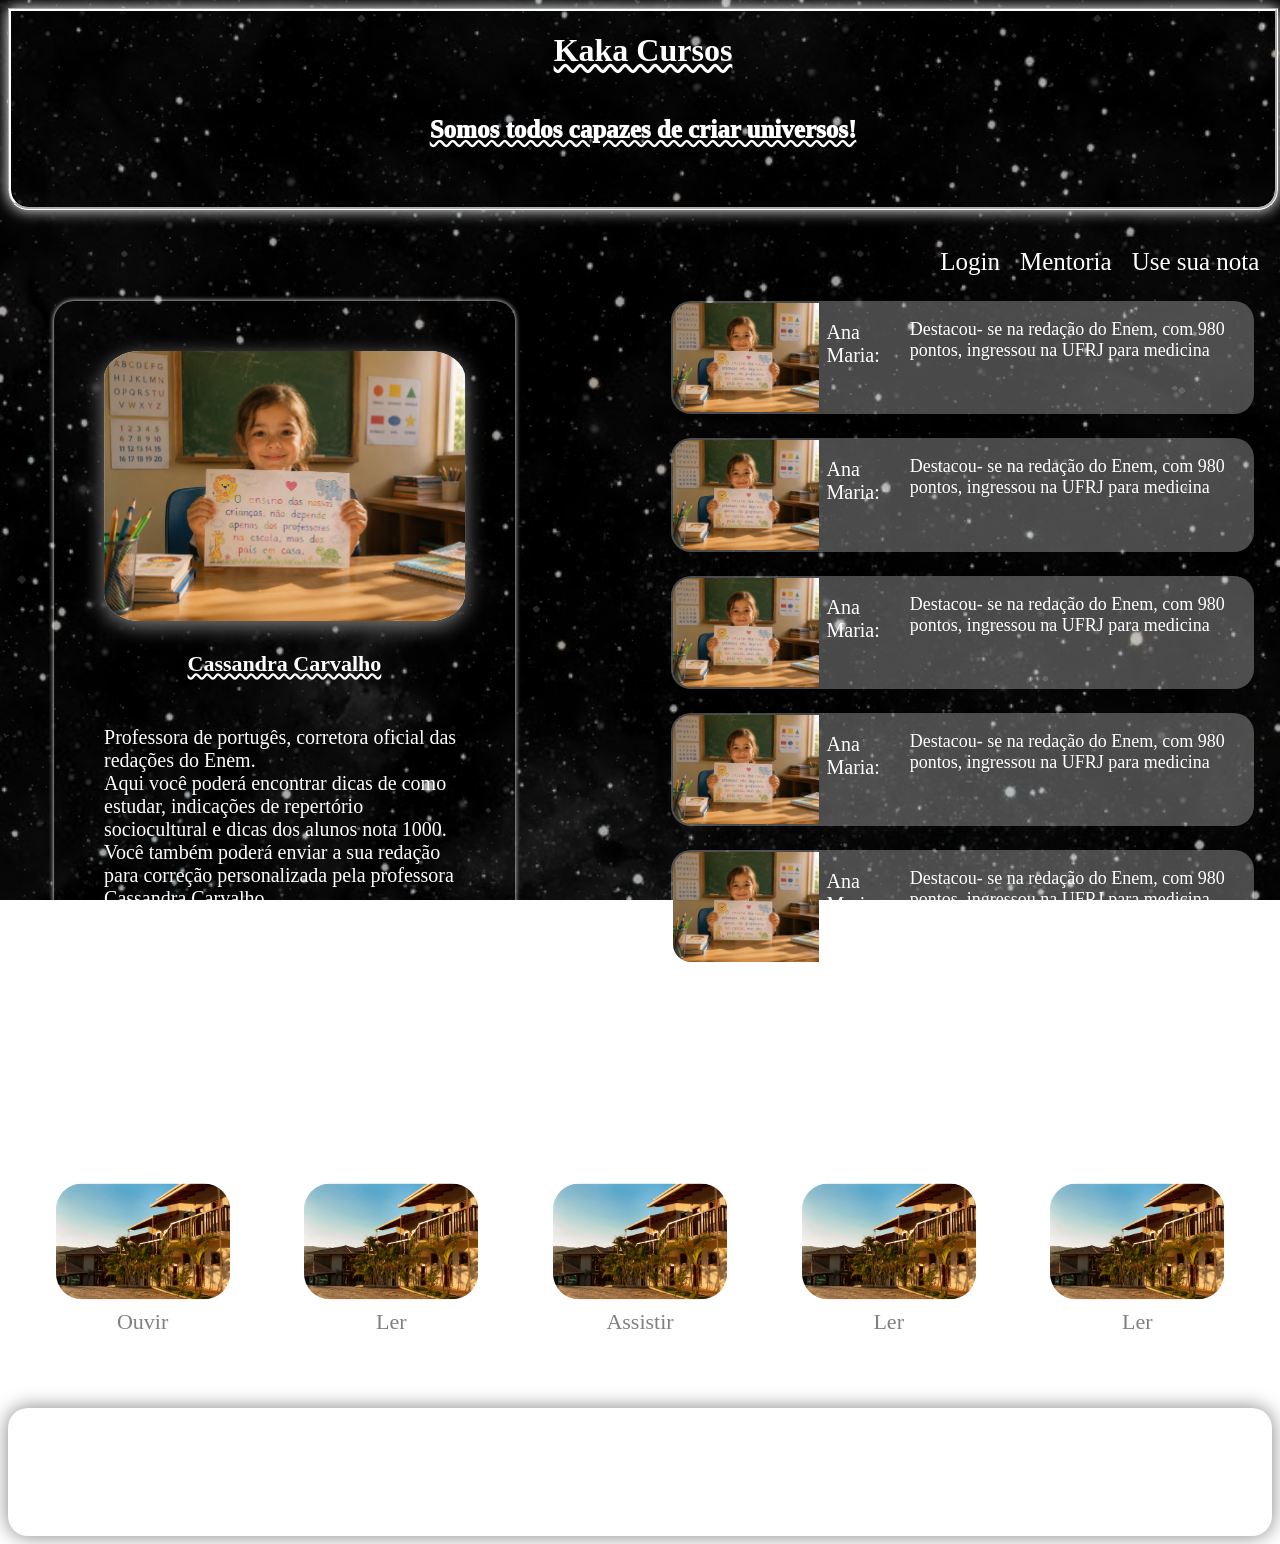
<file: index.html>
<!DOCTYPE html>
<html lang="pt-br">

<head>
    <meta charset="UTF-8">
    <meta name="viewport" content="width=device-width, initial-scale=1.0">
    <title>Kaka Karvalho</title>
    <link rel="stylesheet" href="style.css">
</head>

<body>
    <div class="estrelas1"></div>
    <div class="estrelas2"></div>
    <div class="estrelas3"></div>
    <div class="caixaindex">
        <div class="fundorotativo"></div>
        <div class="index">
            <h1 id="T1">Kaka Cursos</h1>
            <p id="P1">Somos todos capazes de criar universos!</p>
        </div>
    </div>
    <div class="pages">
        <a href="login.html">Login</a>
        <a href="#">Mentoria</a>
        <a href="#">Use sua nota</a>
    </div>
    <div class="dividir">
        <div class="card">
            <div class="cardFT">
                <img src="site.png" alt="Ftaqui">
            </div>
            <h4 id="titulo">Cassandra Carvalho</h4>
            <p id="texto">Professora de portugês, corretora oficial das redações do Enem. <br> Aqui você poderá
                encontrar dicas de como estudar, indicações de repertório sociocultural e dicas dos alunos nota 1000.
                <br>
                Você também poderá enviar a sua redação para correção personalizada pela professora Cassandra Carvalho.
            </p>
        </div>
        <div class="card1-5">
            <div class="card1">
                <img src="site.png" alt="Aluno 1">
                <p id="aluno1">Ana Maria:</p>
                <p id="aluno12">Destacou- se na redação do Enem, com 980 pontos, ingressou na UFRJ para medicina</p>
            </div>
            <div class="card2">
                <img src="site.png" alt="Aluno 1">
                <p id="aluno1">Ana Maria:</p>
                <p id="aluno12">Destacou- se na redação do Enem, com 980 pontos, ingressou na UFRJ para medicina</p>
            </div>
            <div class="card3">
                <img src="site.png" alt="Aluno 1">
                <p id="aluno1">Ana Maria:</p>
                <p id="aluno12">Destacou- se na redação do Enem, com 980 pontos, ingressou na UFRJ para medicina</p>
            </div>
            <div class="card4">
                <img src="site.png" alt="Aluno 1">
                <p id="aluno1">Ana Maria:</p>
                <p id="aluno12">Destacou- se na redação do Enem, com 980 pontos, ingressou na UFRJ para medicina</p>
            </div>
            <div class="card5">
                <img src="site.png" alt="Aluno 1">
                <p id="aluno1">Ana Maria:</p>
                <p id="aluno12">Destacou- se na redação do Enem, com 980 pontos, ingressou na UFRJ para medicina</p>
            </div>
        </div>
    </div>
    <div class="cardA-1-5">
        <div class="cardA1">
            <p id="cardA">Repertório Sociocultural</p>
            <p id="cardA2">Livro: Capitães da Areia 1</p>
            <img src="minas.gif" alt="Repertório">
            <a href="#">Ouvir</a>
        </div>
        <div class="cardA2">
            <p id="cardA">Repertório Sociocultural</p>
            <p id="cardA2">Livro: Capitães da Areia 2</p>
            <img src="minas.gif" alt="Repertório">
            <a href="#">Ler</a>
        </div>
        <div class="cardA3">
            <p id="cardA">Repertório Sociocultural</p>
            <p id="cardA2">Livro: Capitães da Areia 3</p>
            <img src="minas.gif" alt="Repertório">
            <a href="#">Assistir</a>
        </div>
        <div class="cardA4">
            <p id="cardA">Repertório Sociocultural</p>
            <p id="cardA2">Livro: Capitães da Areia 4</p>
            <img src="minas.gif" alt="Repertório">
            <a href="#">Ler</a>
        </div>
        <div class="cardA5">
            <p id="cardA">Repertório Sociocultural</p>
            <p id="cardA2">Livro: Capitães da Areia 5</p>
            <img src="minas.gif" alt="Repertório">
            <a href="#">Ler</a>
        </div>
    </div>
    <div class="fimdapagina">
        <a href="#" id="w">WhatsApp</a>
        <a href="#" id="i">Instagram</a>
        <a href="#" id="e">E-mail</a>
    </div>
</body>

</html>
</file>
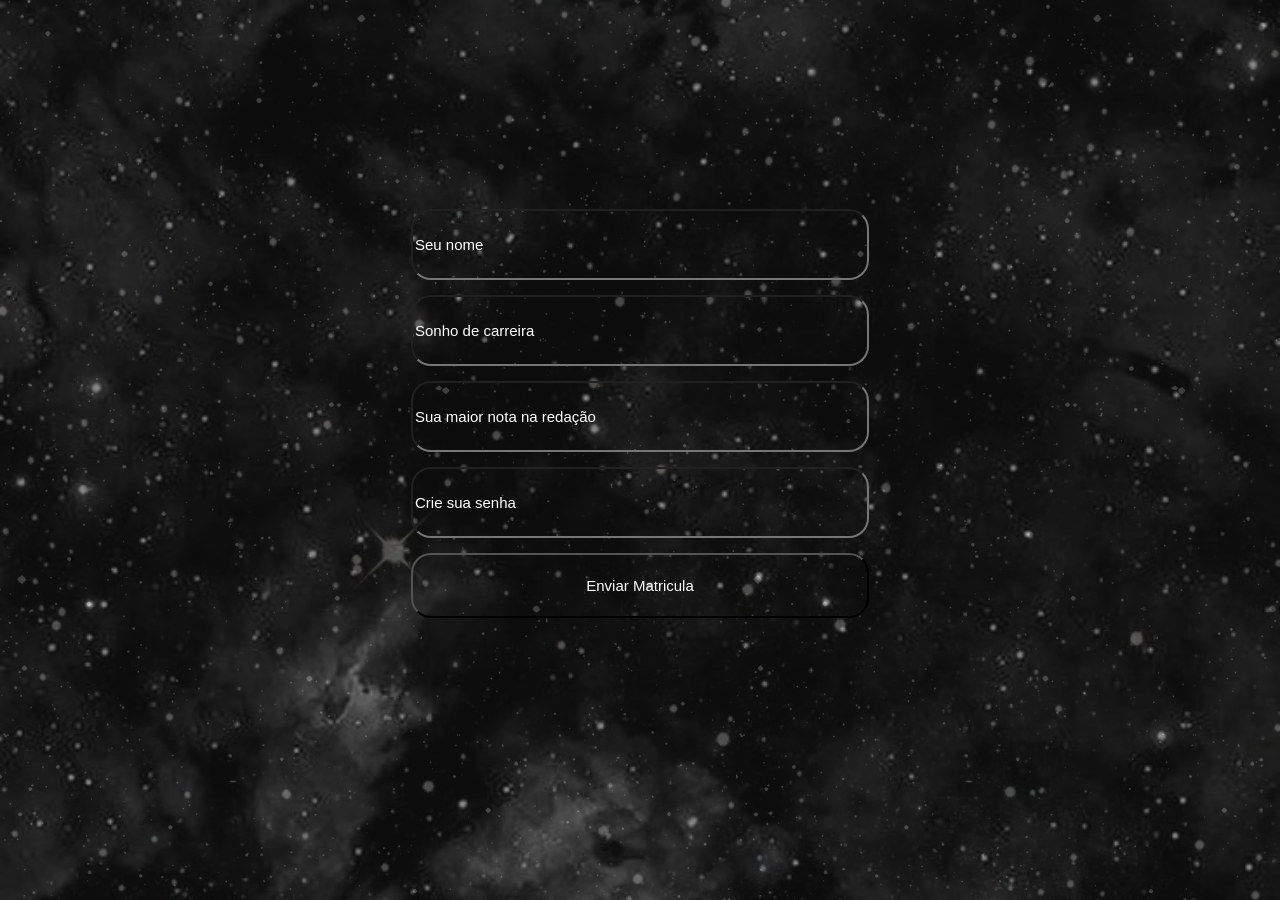
<file: autoMatricula.html>
<!DOCTYPE html>
<html lang="en">

<head>
    <meta charset="UTF-8">
    <meta name="viewport" content="width=device-width, initial-scale=1.0">
    <title>Kaka Carvalho</title>
    <link rel="stylesheet" href="style.css">
</head>

<body>
    <div class="estrelas1login"></div>
    <div class="estrelas2login"></div>
    <div class="estrelas3login"></div>

    <div class="globo">
        <div class="matricula">
            <form action="#" method="post">
                <input class="edit1" type="text" name="nomematricula" id="Maluno" placeholder="Seu nome">
                <input class="edit2" type="text" name="carreira" id="futuro" placeholder="Sonho de carreira">
                <input class="edit3" type="number" name="nota" id="redacao" placeholder="Sua maior nota na redação">
                <input class="edit4" type="password" name="Sconta" id="criarS" placeholder="Crie sua senha">
                <input class="edit5" type="submit" value="Enviar Matricula">
            </form>
        </div>
    </div>
</body>

</html>
</file>
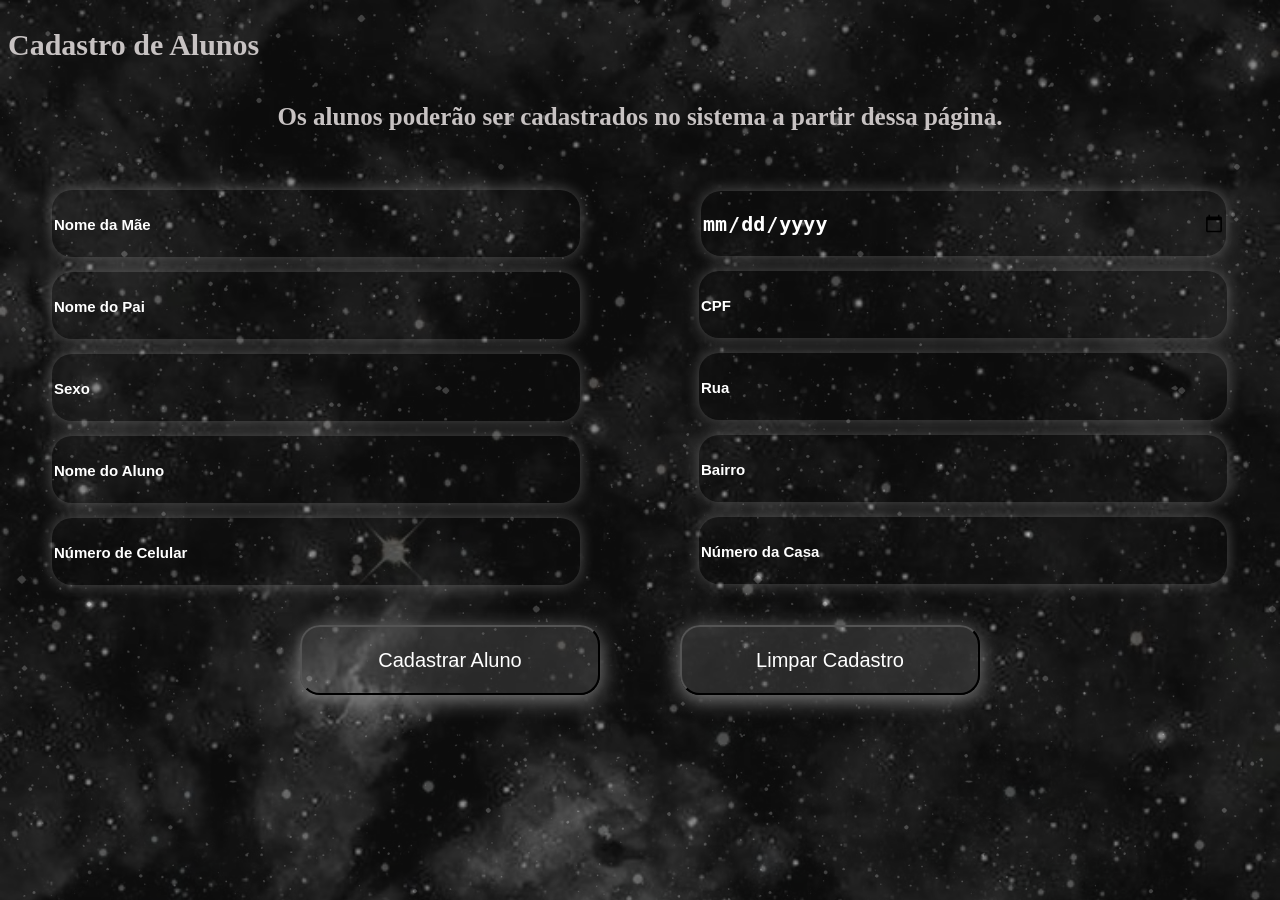
<file: cadastrar.html>
<!DOCTYPE html>
<html lang="pt-br">

<head>
    <meta charset="UTF-8">
    <meta name="viewport" content="width=device-width, initial-scale=1.0">
    <title>Kaka Carvalho</title>
    <link rel="stylesheet" href="style.css">
</head>

<body>
    <div class="estrelas1login"></div>
    <div class="estrelas2login"></div>
    <div class="estrelas3login"></div>
    <div class="cabecalho">
        <h1 id="cadAluno">Cadastro de Alunos</h1>
        <h2 id="cadAluno2">Os alunos poderão ser cadastrados no sistema a partir dessa página.</h2>
    </div>
    <form action="alunoscadastrados.php" method="post">
        <div class="cadastro">
            <div class="direita">
                <input class="d1" type="text" name="nomeMae" id="mae" placeholder="Nome da Mãe">
                <input class="d2" type="text" name="nomePai" id="pai" placeholder="Nome do Pai">
                <input class="d3" type="text" name="sexualidade" id="genero" placeholder="Sexo">
                <input class="d4" type="text" name="nomeAluno" id="aluno" placeholder="Nome do Aluno">
                <input class="d5" type="tel" name="celular" id="numero" placeholder="Número de Celular">
            </div>
            <div class="esquerda">
                <input class="e1" type="date" name="data" id="dataDeNascimento" placeholder="Data de Nascimento">
                <input class="e2" type="number" name="cpf" id="cpfaluno" placeholder="CPF">
                <input class="e3" type="text" name="rua" id="nomeRua" placeholder="Rua">
                <input class="e4" type="text" name="bairro" id="nomeBairro" placeholder="Bairro">
                <input class="e5" type="number" name="numeroCasa" id="casa" placeholder="Número da Casa">
            </div>
        </div>
        <div class="enviarcadastro">
            <input type="submit" value="Cadastrar Aluno">
            <input type="reset" value="Limpar Cadastro">
        </div>
    </form>
</body>

</html>
</file>
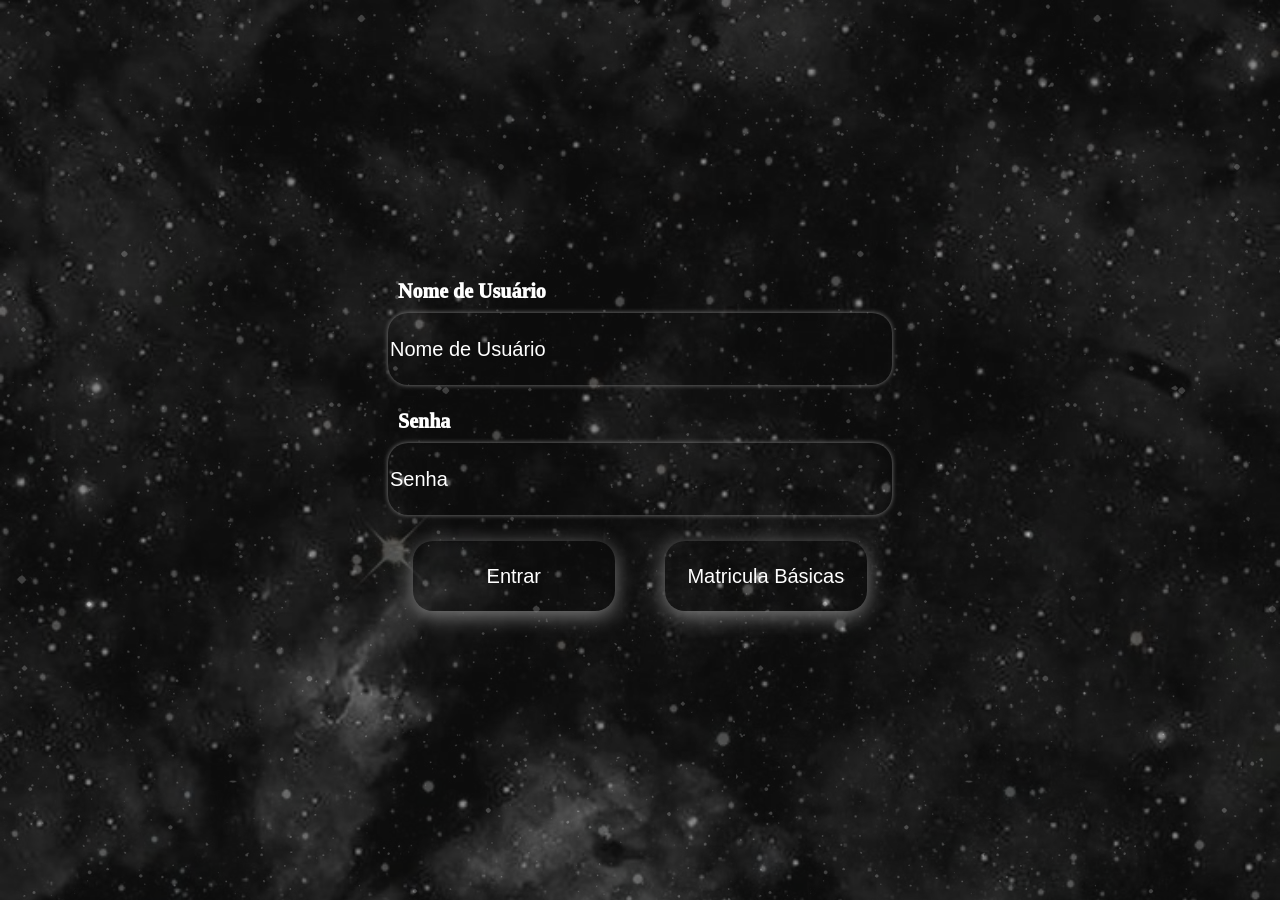
<file: login.html>
<!DOCTYPE html>
<html lang="pt-br">

<head>
    <meta charset="UTF-8">
    <meta name="viewport" content="width=device-width, initial-scale=1.0">
    <title>Kaka Carvalho</title>
</head>
<link rel="stylesheet" href="style.css">

<body>
    <div class="estrelas1login"></div>
    <div class="estrelas2login"></div>
    <div class="estrelas3login"></div>
    <div class="conteiner">
        <div class="formulario">
            <form action="cadastrar.html" method="post">
                <label for="nome">Nome de Usuário</label>
                <input type="text" id="nome" name="user" placeholder="Nome de Usuário">
                <label for="senha">Senha</label>
                <input type="password" id="senha" name="autorizacao" placeholder="Senha">
                <div class="submit">
                    <input type="submit" value="Entrar">
                    <input type="button" value="Matricula Básicas" onclick="window.location.href='autoMatricula.html'">
                </div>
            </form>
        </div>
    </div>
</body>

</html>
</file>
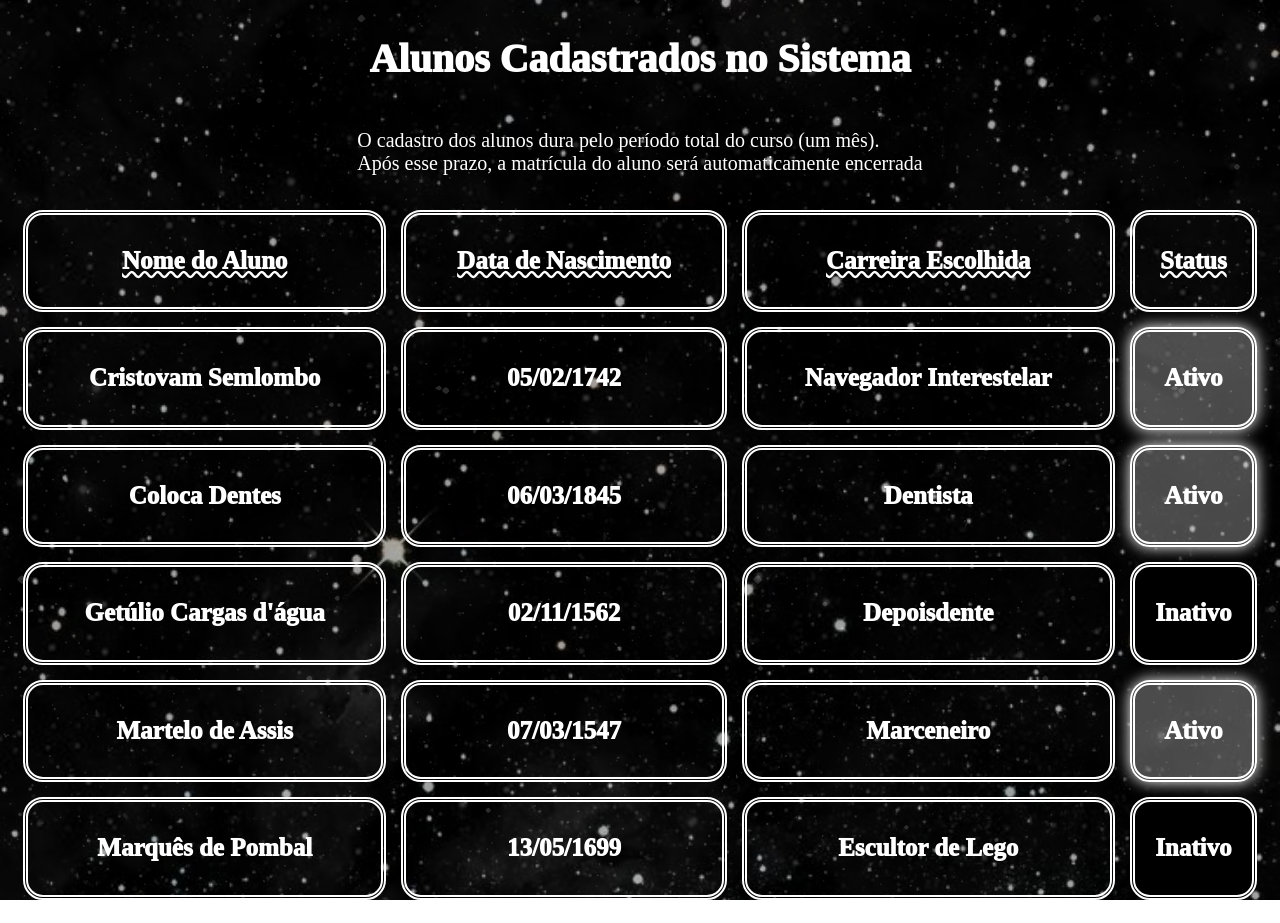
<file: verAlunos.html>
<!DOCTYPE html>
<html lang="en">

<head>
    <meta charset="UTF-8">
    <meta name="viewport" content="width=device-width, initial-scale=1.0">
    <title>Kaka Carvalho</title>
    <link rel="stylesheet" href="style.css">
</head>

<body>
    <div class="estrelas1"></div>
    <div class="estrelas2"></div>
    <div class="estrelas3"></div>
    <div class="titulo">
        <h1 id="titulolista">
            Alunos Cadastrados no Sistema
        </h1>
        <p id="titulolistaP">O cadastro dos alunos dura pelo período total do curso (um mês). <br>Após esse prazo, a
            matrícula do aluno
            será automaticamente encerrada</p>
    </div>
    <div class="pai">
        <div class="listadireita">
            <table>
                <tr id="aparecer1">
                    <th>Nome do Aluno</th>
                    <th>Data de Nascimento</th>
                    <th>Carreira Escolhida</th>
                    <th>Status</th>
                </tr>
                <tr id="aparecer2">
                    <td>Cristovam Semlombo</td>
                    <td>05/02/1742</td>
                    <td>Navegador Interestelar</td>
                    <td id="ativo">Ativo</td>
                </tr>
                <tr id="aparecer3">
                    <td>Coloca Dentes</td>
                    <td>06/03/1845</td>
                    <td>Dentista</td>
                    <td id="ativo">Ativo</td>
                </tr>
                <tr id="aparecer4">
                    <td>Getúlio Cargas d'água</td>
                    <td>02/11/1562</td>
                    <td>Depoisdente</td>
                    <td id="inativo">Inativo</td>
                </tr>
                <tr id="aparecer5">
                    <td>Martelo de Assis</td>
                    <td>07/03/1547</td>
                    <td>Marceneiro</td>
                    <td id="ativo">Ativo</td>
                </tr>
                <tr id="aparecer6">
                    <td>Marquês de Pombal</td>
                    <td>13/05/1699</td>
                    <td>Escultor de Lego</td>
                    <td id="inativo">Inativo</td>
                </tr>
            </table>
        </div>
    </div>
</body>

</html>
</file>
<file: style.css>
body {
    font-family: 'Times New Roman', Times, serif;
    user-select: none;
}

@view-transition {
    navigation: auto;
}

::view-transition-old(root) {
    animation: saida .5s ease both;
}

@keyframes saida {
    from {
        transform: none;
        opacity: 1;
    }

    to {
        transform: none;
        opacity: 0;
    }

}

::view-transition-new(root) {
    animation: entradaPagina .5s ease both;
}

@keyframes entradaPagina {
    from {
        transform: none;
        opacity: 0;
    }

    to {
        transform: none;
        opacity: 1;
    }

}

.estrelas1 {
    opacity: 1;
    position: fixed;
    inset: 0;
    width: 100%;
    height: 100%;
    background-size: cover;
    z-index: -3;
    pointer-events: none;
    background: url("ft1.jpg");
    animation: mover1 linear;
    animation-timeline: scroll();
}

@keyframes mover1 {
    from {
        background-position: 0 700px;
    }

    to {
        background-position: 0 0;
    }
}

.estrelas2 {
    background: url("ft2.jpg");
    animation: mover2 linear;
    animation-timeline: scroll();
    position: fixed;
    opacity: .80;
    inset: 0;
    width: 100%;
    height: 100%;
    background-size: cover;
    z-index: -2;
    pointer-events: none;
}

@keyframes mover2 {
    from {
        background-position: 0 1100px;
    }

    to {
        background-position: 0 0;
    }
}

.estrelas3 {
    opacity: .20;
    background: url("ft3.jpg");
    width: 100%;
    height: 100%;
    background-size: cover;
    animation: mover3 linear;
    animation-timeline: scroll();
    opacity: .20;
    position: fixed;
    inset: 0;
    z-index: -1;
    pointer-events: none;
}

@keyframes mover3 {
    from {
        background-position: 0 1650px;
    }

    to {
        background-position: 0 0;
    }
}

.index {
    width: 100%;
    padding-bottom: 3%;
    margin-bottom: 1%;
    color: white;
    text-decoration: underline;
    text-decoration-color: white;
    text-decoration-style: wavy;
    display: flex;
    text-align: center;
    flex-direction: column;
    border-bottom-left-radius: 20px;
    border-bottom-right-radius: 20px;
    transition: all .4s ease;
    box-shadow: 0 0 15px white;
    color: white;
    background: transparent;
    border: 3px groove white;
}

.index:hover {
    background: rgba(255, 255, 255, 0.288);
}

#P1 {
    font-weight: 999;
    font-size: 25px;
}

.pages {
    display: flex;
    justify-content: flex-end;
    gap: 20px;
    font-size: 25px;
    margin-top: 3%;
    margin-right: 1%;
}

.pages a {
    color: white;
    text-decoration: underline;
    text-decoration-color: transparent;
    text-decoration-style: double;
    cursor: pointer;
    text-align: left;
    display: inline-block;
    transition: all .3s ease;
}

.pages a:hover {
    text-decoration: underline;
    text-decoration-color: white;
    text-decoration-style: double;
}

.dividir {
    display: flex;
}

.card {
    background-color: transparent;
    display: flex;
    align-items: center;
    justify-content: center;
    flex-direction: column;
    box-shadow: 0 0 5px white;
    border-radius: 20px;
    padding: 50px;
    width: 30%;
    height: 90%;
    margin-top: 2%;
    transition: all .5s ease;
    animation: entrada 1.3s forwards;
}

#titulo {
    font-size: 22px;
    color: white;
    text-align: center;
    text-decoration: underline;
    text-decoration-color: white;
    text-decoration-style: wavy;
}

#texto {
    font-size: 20px;
    color: white;
    text-align: left;
}

@keyframes entrada {
    to {
        transform: translateX(10%);
        opacity: 1;
        scale: 1;
    }

    from {
        transform: translateX(-100%);
        opacity: .80;
        scale: .80;
    }
}

.card:hover {
    box-shadow: 0 0 20px white;
}

.cardFT {
    display: flex;
    align-items: center;
    justify-content: center;
    box-shadow: 0 5px 20px gray;
    width: 100%;
    height: 100%;
    transition: all .5s ease;
    border-radius: 10%;
    background: white;
}

.cardFT img {
    width: 100%;
    height: 100%;
    border-radius: 10%;
    transition: all .3s ease;
}

.cardFT:hover {
    transform: scale(1.05);
    border-radius: 20px;

}

.cardFT img:hover {
    box-shadow: 0 0 15px gray;
    border-radius: 20px;
}

.card1-5 {
    margin-left: 16%;
    margin-top: 2%;
    display: flex;
    width: 50%;
    flex-direction: column;
}

.card1,
.card2,
.card3,
.card4,
.card5 {
    background-color: rgba(255, 255, 255, 0.288);
    display: flex;
    flex-direction: row;
    margin-bottom: 4%;
    /* border: 2px solid rgba(186, 18, 228, 0.747);*/
    border-radius: 20px;
    transition: all .3s ease;
    margin-right: 3%;
}

.card1 {
    animation: entradaCard1 2s forwards;
}

@keyframes entradaCard1 {
    to {
        transform: translateX();
        opacity: 1;
    }

    from {
        transform: translateX(80%);
        opacity: .80;
    }
}

.card2 {
    animation: entradaCard2 2.5s forwards;
}

@keyframes entradaCard2 {
    to {
        transform: translateX();
        opacity: 1;
    }

    from {
        transform: translateX(80%);
        opacity: .80;
    }
}

.card3 {
    animation: entradaCard3 3s forwards;
}

@keyframes entradaCard3 {
    to {
        transform: translateX();
        opacity: 1;
    }

    from {
        transform: translateX(80%);
        opacity: .80;
    }
}

.card4 {
    animation: entradaCard4 3.5s forwards;
}

@keyframes entradaCard4 {
    to {
        transform: translateX();
        opacity: 1;
    }

    from {
        transform: translateX(80%);
        opacity: .80;
    }
}

.card4 {
    animation: entradaCard4 4s forwards;
}

@keyframes entradaCard4 {
    to {
        transform: translateX();
        opacity: 1;
    }

    from {
        transform: translateX(80%);
        opacity: .80;
    }
}

.card5 {
    animation: entradaCard5 4.5s forwards;
}

@keyframes entradaCard5 {
    to {
        transform: translateX();
        opacity: 1;
    }

    from {
        transform: translateX(80%);
        opacity: .80;
    }
}

.card1:hover,
.card2:hover,
.card3:hover,
.card4:hover,
.card5:hover {
    box-shadow: 0 0 15px gray;
}

.card1 img,
.card2 img,
.card3 img,
.card4 img,
.card5 img {
    border: 2px solid transparent;
    border-top-left-radius: 20px;
    border-bottom-left-radius: 20px;
    display: flex;
    justify-content: left;
    align-items: flex-end;
    width: 25%;
    height: auto;
}

.card1 p,
.card2 p,
.card3 p,
.card4 p,
.card5 p {
    display: flex;
}

#aluno1 {
    display: flex;
    text-align: left;
    margin-left: 1%;
    margin-right: 30px;
    color: white;
    font-size: 20px;
}

#aluno12 {
    color: white;
    font-size: 18px;
}

.cardA-1-5 {
    display: flex;
    flex-direction: row;
    gap: 30px;
    justify-content: center;
    align-items: center;
    margin-top: 1%;
    margin-left: 2%;
    margin-right: 2%;
}

.cardA1,
.cardA2,
.cardA3,
.cardA4,
.cardA5 {
    /*  border: 2px solid rgba(186, 18, 228, 0.651);*/
    border-radius: 20px;
    display: flex;
    justify-content: center;
    align-items: center;
    flex-direction: column;
    padding: 35px;
    transition: all .2s ease;
}

.cardA1:hover,
.cardA2:hover,
.cardA3:hover,
.cardA4:hover,
.cardA5:hover {
    box-shadow: 0 0 20px gray;
    background-color: rgba(173, 169, 169, 0.158);
    transform: scale(1.03);
}

.cardA1 img,
.cardA2 img,
.cardA3 img,
.cardA4 img,
.cardA5 img {
    width: 90%;
    height: 90%;
    border-radius: 20px;
    scale: 1.3;
    margin-top: 4%;
    box-sizing: content-box;
    transition: all .3s ease;

}

.cardA1 img:hover,
.cardA2 img:hover,
.cardA3 img:hover,
.cardA4 img:hover,
.cardA5 img:hover {
    box-shadow: 0 0 10px white;
    transform: scale(1.02);
}

.cardA1 a,
.cardA2 a,
.cardA3 a,
.cardA4 a,
.cardA5 a {
    display: inline-block;
    margin-top: 15%;
    font-size: 22px;
    text-decoration: none;
    cursor: pointer;
    width: 50%;
    text-align: center;
    transition: all .3s ease;
    color: gray;
}

.cardA1 a:hover,
.cardA2 a:hover,
.cardA3 a:hover,
.cardA4 a:hover,
.cardA5 a:hover {
    box-shadow: 0 3px 10px white;
    transform: scale(1.04);
    border-radius: 20px;
    color: white;

}

#cardA {
    font-size: 18px;
    color: white;
}

#cardA2 {
    font-size: 18px;
    color: white;
}

.cardA1 {
    animation: aparecerrange linear;
    animation-timeline: view();
    animation-range: entry 0% cover 35%;
}

@keyframes aparecerrange {
    from {
        opacity: 0;
        transform: translateY(150px);
    }

    to {
        opacity: 1;
        transform: translateY(0);
    }
}

.cardA2 {
    animation: aparecer2range linear;
    animation-timeline: view();
    animation-range: entry 0% cover 35%;
}

@keyframes aparecer2range {
    from {
        opacity: 0;
        transform: translateY(200px);
    }

    to {
        opacity: 1;
        transform: translateY(0);
    }
}

.cardA3 {
    animation: aparecer3range linear;
    animation-timeline: view();
    animation-range: entry 0% cover 35%;
}

@keyframes aparecer3range {
    from {
        opacity: 0;
        transform: translateY(250px);
    }

    to {
        opacity: 1;
        transform: translateY(0);
    }
}

.cardA4 {
    animation: aparecer4range linear;
    animation-timeline: view();
    animation-range: entry 0% cover 35%;
}

@keyframes aparecer4range {
    from {
        opacity: 0;
        transform: translateY(300px);
    }

    to {
        opacity: 1;
        transform: translateY(0);
    }
}

.cardA5 {
    animation: aparecer5range linear;
    animation-timeline: view();
    animation-range: entry 0% cover 35%;
}

@keyframes aparecer5range {
    from {
        opacity: 0;
        transform: translateY(350px);
    }

    to {
        opacity: 1;
        transform: translateY(0);
    }
}

.fimdapagina {
    display: flex;
    flex-direction: row;
    margin-top: 3%;
    box-shadow: 0 0 20px gray;
    border-radius: 20px;
    justify-content: center;
    padding: 50px;
    gap: 20px;
    transition: all .3s ease;
}

.fimdapagina:hover {
    background-color: rgba(173, 169, 169, 0.158);
}

.fimdapagina a {
    display: inline-block;
    justify-content: center;
    transition: all .3s ease;
    text-decoration: underline;
    text-decoration-color: transparent;
    text-decoration-style: double;
    font-size: 25px;
}

.fimdapagina a:hover {
    box-shadow: 0 5px 10px white;
    border-radius: 20px;
    color: white;
}

#w,
#i,
#e {
    width: 10%;
    display: flex;
    text-align: center;
    color: white;
}

/*A partir daqui é a página de login*/
.conteiner {
    min-height: 100vh;
    place-items: center;
    margin: auto;
    justify-content: center;
    align-items: center;
    display: grid;
    width: 50%;
}

.formulario {
    width: 120%;
    height: 400px;
    display: grid;
    place-items: center;
    border-radius: 20px;
    transition: all .5s ease;
}

.formulario:hover {
    box-shadow: 0 0 15px gray;
    transform: scale(1.02);
}

.formulario input {
    display: flex;
    justify-content: center;
    align-items: center;
    flex-direction: column;
    margin-bottom: 5%;
    outline: none;
    width: 500px;
    height: 70px;
    border: none;
    border-radius: 20px;
    background: transparent;
    color: white;
    text-decoration: none;
    text-decoration-color: transparent;
    text-decoration-style: under;
    box-shadow: 0 0 5px gray;
    transition: all .3s ease;
    font-size: 20px;
}

label[for="nome"] {
    color: white;
    font-size: 20px;
    margin-left: 2%;
    margin-bottom: 2%;
    display: flex;
    animation: subir 1.5s forwards;
    font-weight: 999;
}

label[for="senha"] {
    color: white;
    font-size: 20px;
    margin-left: 2%;
    margin-bottom: 2%;
    display: flex;
    animation: subir2 2s forwards;
    font-weight: 999;
}

.formulario input[type="text"] {
    animation: subir 1.5s forwards;
}

@keyframes subir {
    from {
        transform: translateY(50px);
        opacity: .20;
        scale: .80;
    }

    to {
        transform: translateY(0);
        opacity: 1;
        scale: 1;
    }

}

.formulario input[type="password"] {
    animation: subir2 2s forwards;
}

@keyframes subir2 {
    from {
        transform: translateY(70px);
        opacity: .20;
        scale: .90;
    }

    to {
        transform: translateY(0);
        opacity: 1;
        scale: 1;
    }
}

.formulario input:hover {
    color: white;
    text-decoration: none;
    text-decoration-color: white;
    text-decoration-style: under;
    box-shadow: 0 0 15px white;
}

.formulario input[type="submit"] {
    background-color: transparent;
    box-shadow: 0 5px 20px gray;
    font-size: 20px;
    transition: all .3s ease;
    text-decoration: none;
    animation: subir3 2s forwards;
    width: 40%;
    display: flex;
}

.formulario input[type="button"] {
    background-color: transparent;
    box-shadow: 0 5px 20px gray;
    font-size: 20px;
    transition: all .3s ease;
    text-decoration: none;
    animation: subir3 2s forwards;
    width: 40%;
    display: flex;
}

.formulario input[type="submit"]:hover {
    background-color: rgba(128, 128, 128, 0.253);
    box-shadow: 0 0 15px white;
    cursor: pointer;
    text-decoration: none;
}

.formulario input[type="button"]:hover {
    background-color: rgba(128, 128, 128, 0.253);
    box-shadow: 0 0 15px white;
    cursor: pointer;
    text-decoration: none;
}

.submit,
button {
    align-items: center;
    justify-content: center;
    gap: 50px;
    display: flex;
    flex-direction: row;
}

@keyframes subir3 {
    from {
        transform: translateY(90px);
        opacity: .20;
        scale: .70;
    }

    to {
        transform: translateY(0);
        opacity: 1;
        scale: 1;
    }
}


.formulario input::placeholder {
    display: flex;
    margin-left: 20px;
    font-size: 20px;
    color: white;
    text-decoration: none;
}

.formulario input[type="text"]:not(:placeholder-shown) {
    background-color: rgba(255, 255, 255, 0.288);
}

.formulario input[type="password"]:not(:placeholder-shown) {
    background-color: rgba(255, 255, 255, 0.288);
}

.estrelas1login {
    opacity: .80;
    position: fixed;
    inset: 0;
    width: 100%;
    height: 100%;
    background-size: cover;
    z-index: -1;
    pointer-events: none;
    background: url("ft1.jpg");
    animation: infinito 60s linear infinite;
}

@keyframes infinito {
    from {
        transform: scale(1.8);
    }

    to {
        transform: scale(1);
    }
}

.estrelas2login {
    background: url("ft2.jpg");
    position: fixed;
    inset: 0;
    width: 100%;
    height: 100%;
    background-size: cover;
    z-index: -1;
    pointer-events: none;
    opacity: .50;
    animation: infinito2 55s linear infinite alternate-reverse;
}

@keyframes infinito2 {
    from {
        transform: scale(1.8);
    }

    to {
        transform: scale(1);
    }
}

.estrelas3login {
    background: url("ft3.jpg");
    width: 100%;
    height: 100%;
    background-size: cover;
    position: fixed;
    inset: 0;
    z-index: -1;
    opacity: .50;
    pointer-events: none;
    animation: infinito3 60s linear infinite alternate;
}

@keyframes infinito3 {
    from {
        transform: scale(1.5);
    }

    to {
        transform: scale(1);
    }
}

/*A partir daqui é o css da página de cadastro de alunos*/
.cabecalho {
    display: flex;
    flex-direction: column;
    margin-bottom: 3%;
    color: rgb(199, 194, 194);
}

#cadAluno {
    font-size: 30px;
    font-weight: 899;
}

#cadAluno2 {
    font-size: 25px;
    font-weight: 899;
    text-align: center;
}

.cadastro {
    display: flex;
    justify-content: space-between;
    align-items: center;
    gap: 30px;
}

.direita,
.esquerda {
    align-items: center;
    display: flex;
    flex-direction: column;
    width: 50%;
}

.direita input,
.esquerda input {
    width: 85%;
    height: 65px;
    border-radius: 20px;
    font-size: 20px;
    font-weight: 699;
    margin-bottom: 15px;
    outline: none;
    border: none;
    color: white;
    background-color: transparent;
    box-shadow: 0 0 15px rgba(255, 255, 255, 0.288);
}

.direita input::placeholder,
.esquerda input::placeholder {
    color: white;
    display: flex;
    text-align: left;
}

.d1 {
    animation: ind1 1s forwards;
}

@keyframes ind1 {
    from {
        transform: translateY(200%) translateX(-100%) scale(3.5);
        opacity: 0;
    }

    to {
        transform: translateX(0) translateY(0) scale(1);
        opacity: 1;
    }

}

.d2 {
    animation: ind2 1.5s forwards;
}

@keyframes ind2 {
    from {
        transform: translateY(200%) translateX(-150%) scale(3.4);
        opacity: 0;
    }

    to {
        transform: translateX(0) translateY(0) scale(1);
        opacity: 1;
    }

}

.d3 {
    animation: ind3 2s forwards;
}

@keyframes ind3 {
    from {
        transform: translateY(200%) translateX(-200%) scale(3.3);
        opacity: 0;
    }

    to {
        transform: translateX(0) translateY(0) scale(1);
        opacity: 1;
    }

}

.d4 {
    animation: ind4 2.5s forwards;
}

@keyframes ind4 {
    from {
        transform: translateY(200%) translateX(-250%) scale(3.2);
        opacity: 0;
    }

    to {
        transform: translateX(0) translateY(0) scale(1);
        opacity: 1;
    }

}

.d5 {
    animation: ind5 3s forwards;
}

@keyframes ind5 {
    from {
        transform: translateY(200%) translateX(-300%) scale(3.1);
        opacity: 0;
    }

    to {
        transform: translateX(0) translateY(0) scale(1);
        opacity: 1;
    }

}

.e1 {
    animation: ine1 1s forwards;
}

@keyframes ine1 {
    from {
        transform: translateY(200%) translateX(100%) scale(3.5);
        opacity: 0;
    }

    to {
        transform: translateX(0) translateY(0) scale(1);
        opacity: 1;
    }

}

.e2 {
    animation: ine2 1.5s forwards;
}

@keyframes ine2 {
    from {
        transform: translateY(200%) translateX(150%) scale(3.4);
        opacity: 0;
    }

    to {
        transform: translateX(0) translateY(0) scale(1);
        opacity: 1;
    }

}

.e3 {
    animation: ine3 2s forwards;
}

@keyframes ine3 {
    from {
        transform: translateY(200%) translateX(200%) scale(3.3);
        opacity: 0;
    }

    to {
        transform: translateX(0) translateY(0) scale(1);
        opacity: 1;
    }

}

.e4 {
    animation: ine4 2.5s forwards;
}

@keyframes ine4 {
    from {
        transform: translateY(200%) translateX(250%) scale(3.2);
        opacity: 0;
    }

    to {
        transform: translateX(0) translateY(0) scale(1);
        opacity: 1;
    }

}

.e5 {
    animation: ine5 3s forwards;
}

@keyframes ine5 {
    from {
        transform: translateY(200%) translateX(300%) scale(3.1);
        opacity: 0;
    }

    to {
        transform: translateX(0) translateY(0) scale(1);
        opacity: 1;
    }

}

.enviarcadastro {
    display: flex;
    flex-direction: row;
    align-items: center;
    justify-content: center;
    margin-top: 2%;
    gap: 80px;
}

.enviarcadastro input[type="submit"] {
    background-color: rgba(128, 128, 128, 0.253);
    box-shadow: 0 5px 20px gray;
    color: white;
    font-size: 20px;
    transition: all .3s ease;
    text-decoration: none;
    animation: subircadastro 3.7s forwards;
    border-radius: 20px;
    width: 300px;
    height: 70px;
    display: flex;
}

.enviarcadastro input[type="submit"]:hover {
    box-shadow: 0 0 15px white;
    cursor: pointer;
    text-decoration: none;
}

.enviarcadastro input[type="reset"] {
    background-color: rgba(128, 128, 128, 0.253);
    box-shadow: 0 5px 20px gray;
    color: white;
    font-size: 20px;
    transition: all .3s ease;
    text-decoration: none;
    animation: subircadastro 3.7s forwards;
    border-radius: 20px;
    width: 300px;
    height: 70px;
    display: flex;
}

.enviarcadastro input[type="reset"]:hover {
    box-shadow: 0 0 15px white;
    cursor: pointer;
    text-decoration: none;
}

@keyframes subircadastro {
    from {
        transform: translateY(70px);
        opacity: 0;
        scale: .50;
    }

    to {
        transform: translateY(0);
        opacity: 1;
        scale: 1;
    }
}

/*A partir daqui é da página de visualização dos alunos cadastrados no sisteme*/
.titulo {
    flex-direction: column;
    display: flex;
    justify-content: center;
    align-items: center;
    color: white;
}

#titulolista {
    font-size: 40px;
    font-weight: 985;
}

#titulolistaP {
    font-size: 20px;
}

#ativo {
    background-color: rgba(255, 255, 255, 0.288);
    box-shadow: 0 0 15px white;
    color: white;
}

#inativo {
    background-color: black;
    color: white;
}

table {
    height: 80vh;
    width: 100%;
    border-spacing: 15px;
    border-collapse: separate;
}

tr {
    margin-bottom: 50px;
}

th {
    text-decoration: underline;
    text-decoration-color: white;
    text-decoration-style: wavy;
}

td,
th {
    font-size: 25px;
    font-weight: 954;
    border: 5px double white;
    border-radius: 20px;
    text-align: center;
    margin-bottom: 20px;
    color: white;
    transition: all .2s ease;
}

td:hover,
th:hover {
    transform: scale(1.02);
    border: 5px solid white;
    background-color: rgba(255, 255, 255, 0.288);
}

#aparecer1 {
    animation: aparecer1 1.5s forwards;
}

@keyframes aparecer1 {
    from {
        transform: translateY(-200px) scale(2);
        opacity: 0;
        background-color: rgba(255, 255, 255, 0.288);
    }

    to {
        transform: translateY(0) scale(1);
        opacity: 1;
    }
}

#aparecer2 {
    animation: aparecer2 2s forwards;
}

@keyframes aparecer2 {
    from {
        transform: translateY(-250px) scale(2);
        opacity: 0;
        background-color: rgba(255, 255, 255, 0.288);
    }

    to {
        transform: translateY(0) scale(1);
        opacity: 1;
    }
}

#aparecer3 {
    animation: aparecer3 2.5s forwards;
}

@keyframes aparecer3 {
    from {
        transform: translateY(-300px) scale(2);
        opacity: 0;
        background-color: rgba(255, 255, 255, 0.288);
    }

    to {
        transform: translateY(0) scale(1);
        opacity: 1;
    }
}

#aparecer4 {
    animation: aparecer4 3s forwards;
}

@keyframes aparecer4 {
    from {
        transform: translateY(-350px) scale(2);
        opacity: 0;
        background-color: rgba(255, 255, 255, 0.288);
    }

    to {
        transform: translateY(0) scale(1);
        opacity: 1;
    }
}

#aparecer5 {
    animation: aparecer5 3.5s forwards;
}

@keyframes aparecer5 {
    from {
        transform: translateY(-400px) scale(2);
        opacity: 0;
        background-color: rgba(255, 255, 255, 0.288);
    }

    to {
        transform: translateY(0) scale(1);
        opacity: 1;
    }
}

#aparecer6 {
    animation: aparecer6 4s forwards;
}

@keyframes aparecer6 {
    from {
        transform: translateY(-450px) scale(2);
        opacity: 0;
        background-color: rgba(255, 255, 255, 0.288);
    }

    to {
        transform: translateY(0) scale(1);
        opacity: 1;
    }
}

.globo {
    display: flex;
    align-items: center;
    justify-content: center;
    width: 100%;
    height: 90vh;
}

.matricula {
    width: 50%;
    height: 70vh;
    align-items: center;
    justify-content: center;
    display: flex;
}

.matricula input[type="submit"] {
    margin-bottom: 0;
    width: 100%;
    outline: none;
    border-radius: 20px;
    color: white;
}

::placeholder {
    color: white;
    font-size: 15px;
}

.matricula input {
    border-radius: 20px;
    outline: none;
    width: 450px;
    height: 65px;
    margin-bottom: 15px;
    display: flex;
    align-items: center;
    justify-content: center;
    flex-direction: column;
    color: white;
    font-size: 15px;
    background-color: transparent;
    transition: all .2s ease;
}

.matricula input:hover {
    box-shadow: 0 0 15px white;
    background-color: rgba(255, 255, 255, 0.288);
}

.edit1 {
    animation: edit1 1.5s forwards;
}

@keyframes edit1 {
    from {
        transform: translate(-250px, 200px) scale(0) rotateZ(45deg);
        opacity: 0;
        background-color: rgba(255, 255, 255, 0.288);
    }

    to {
        transform: translate(0, 0) scale(1) rotateZ(0);
        opacity: 1;
    }
}

.edit2 {
    animation: edit2 2s forwards;
}

@keyframes edit2 {
    from {
        transform: translate(250px, 200px) scale(0) rotateZ(45deg);
        opacity: 0;
        background-color: rgba(255, 255, 255, 0.288);
    }

    to {
        transform: translate(0, 0) scale(1) rotateZ(0);
        opacity: 1;
    }
}

.edit3 {
    animation: edit3 2.5s forwards;
}

@keyframes edit3 {
    from {
        transform: translate(-250px, 200px) scale(0) rotateZ(45deg);
        opacity: 0;
        background-color: rgba(255, 255, 255, 0.288);
    }

    to {
        transform: translate(0, 0) scale(1) rotateZ(0);
        opacity: 1;
    }
}

.edit4 {
    animation: edit4 3s forwards;
}

@keyframes edit4 {
    from {
        transform: translate(250px, 200px) scale(0) rotateZ(45deg);
        opacity: 0;
        background-color: rgba(255, 255, 255, 0.288);
    }

    to {
        transform: translate(0, 0) scale(1) rotateZ(0);
        opacity: 1;
    }
}

.edit5 {
    animation: edit5 3.5s forwards;
}

@keyframes edit5 {
    from {
        transform: translateY(350px) scale(0);
        opacity: 0;
        background-color: rgba(255, 255, 255, 0.288);
    }

    to {
        transform: translateY(0) scale(1);
        opacity: 1;
    }
}
</file>
